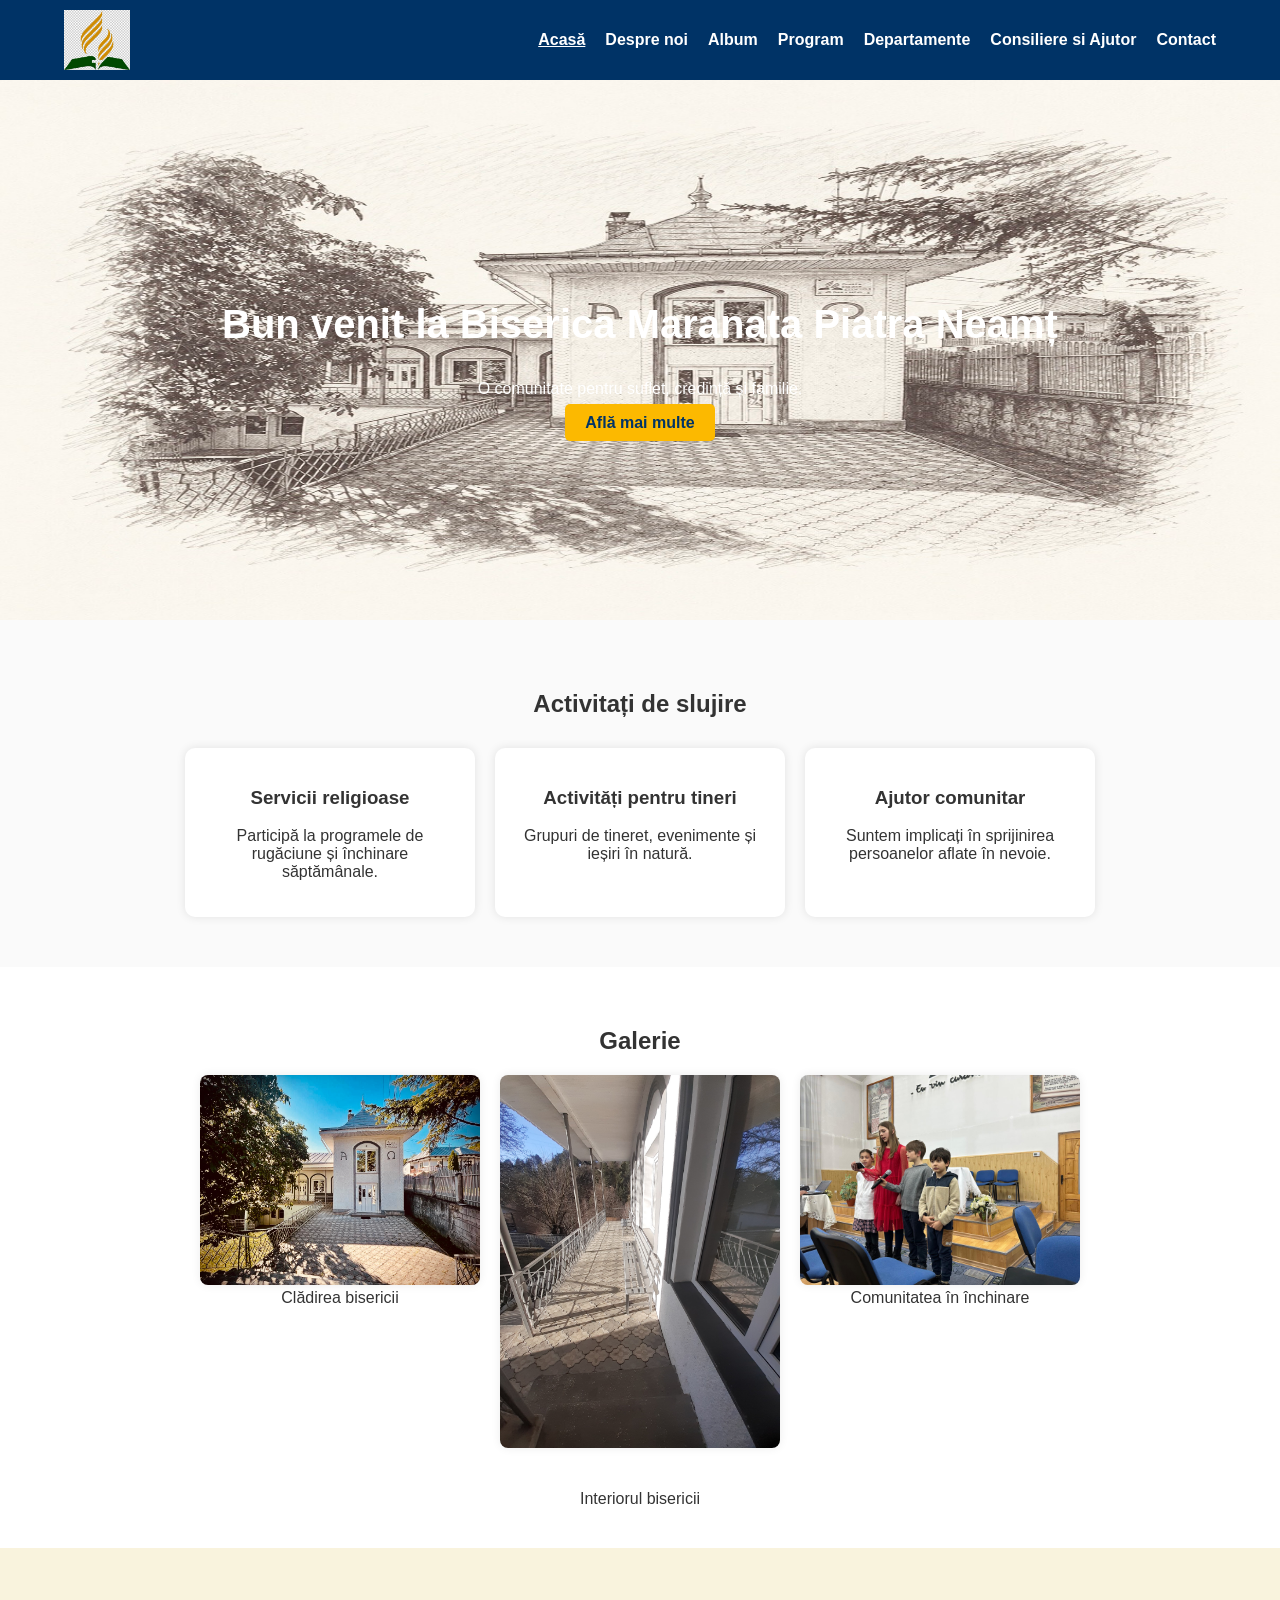
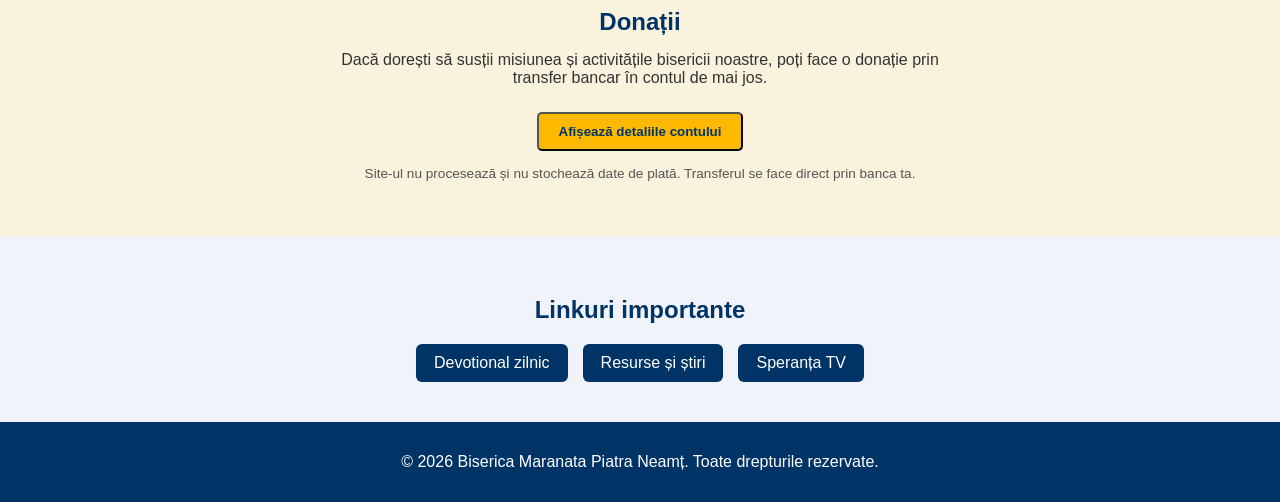
<file: index.html>
<!DOCTYPE html>
<html lang="ro">
<head>
  <meta charset="UTF-8" />
  <meta name="viewport" content="width=device-width, initial-scale=1.0" />
  <title>Biserica Maranata Piatra Neamț - Acasă</title>
  <link rel="stylesheet" href="css/style.css" />
  <script defer src="js/main.js"></script>
</head>
<body>
  <header>
    <div class="container header-content">
      <img src="assets/images/logo.PNG" alt="Logo Biserica Maranata Piatra Neamț" class="logo">
      <nav>
        <ul>
          <li><a href="index.html" class="active">Acasă</a></li>
          <li><a href="about.html">Despre noi</a></li>
          <li><a href="album.html">Album</a></li>
          <li><a href="program.html">Program</a></li>
          <li><a href="departamente.html">Departamente</a></li>
          <li><a href="consiliere.html">Consiliere si Ajutor</a></li>
          <li><a href="contact.html">Contact</a></li>
        </ul>
      </nav>
    </div>
  </header>

   <section class="hero">
    <div class="hero-text">
      <h1>Bun venit la Biserica Maranata Piatra Neamț</h1>
      <p>O comunitate pentru suflet, credință și familie.</p>
      <a href="about.html" class="btn-primary">Află mai multe</a>
    </div>
  </section>
  <section class="services">
    <h2>Activitați de slujire</h2>
    <div class="cards">
      <div class="card">
        <h3>Servicii religioase</h3>
        <p>Participă la programele de rugăciune și închinare săptămânale.</p>
      </div>
      <div class="card">
        <h3>Activități pentru tineri</h3>
        <p>Grupuri de tineret, evenimente și ieșiri în natură.</p>
      </div>
      <div class="card">
        <h3>Ajutor comunitar</h3>
        <p>Suntem implicați în sprijinirea persoanelor aflate în nevoie.</p>
      </div>
    </div>
  </section>

  <section class="gallery">
  <h2>Galerie</h2>
  <div class="gallery-grid">
    <figure>
      <img src="assets/images/exterior.JPG" alt="foto1">
      <figcaption>Clădirea bisericii</figcaption>
    </figure>
    <figure>
      <img src="assets/images/interior.JPG" alt="foto2">
      <div class="overlay"><span class="overlay-icon">⊕</span></div>
      <figcaption>Interiorul bisericii</figcaption>
    </figure>
    <figure>
      <img src="assets/images/inchinare.JPG" alt="inchinare">
      <figcaption>Comunitatea în închinare</figcaption>
    </figure>
  </div>
</section>

  <section class="donations">
  <h2>Donații</h2>
  <p>
    Dacă dorești să susții misiunea și activitățile bisericii noastre, poți face o donație
    prin transfer bancar în contul de mai jos.
  </p>
  <button type="button" class="btn-primary show-account">
    Afișează detaliile contului
  </button>
  <div class="donations-account" id="donationsAccount" style="display: none;">
    <p><strong>Denumire:</strong> BISERICA ADVENTISTA DE ZIUA A SAPTEA-CONFERINTA MOLDOVA</p>
    <p><strong>SWIFT CODE</strong> RNCB ROBU</p>
    <p><strong>Bancă:</strong> BCR BACĂU - STR. 9 MAI NR. 11</p>
    <p><strong>CONT RON:</strong> <span class="iban"> RO97RNCB0026012666800001</span></p>
    <p><strong>CONT EURO:</strong> <span class="iban"> RO43RNCB0026012666800003</span></p>
    <p><strong>CONT USD:</strong> <span class="iban"> RO70RNCB0026012666800002</span></p>
    <p><strong>CONT GBP:</strong> <span class="iban"> RO15RNCB0026012666800022</span></p>

    <p><strong>Mențiune la plată:</strong> Donație – Biserica Maranata</p>
  </div>
  <p class="donations-note">
    Site-ul nu procesează și nu stochează date de plată. Transferul se face direct prin banca ta.
  </p>
</section>

  <section class="important-links">
  <h2>Linkuri importante</h2>
  <div class="links-list">
    <a href="https://www.devotionale.ro/devotional-zilnic" target="_blank" rel="noopener noreferrer">
      Devotional zilnic
    </a>
    <a href="https://adventist.ro" target="_blank" rel="noopener noreferrer">
      Resurse și știri
    </a>
    <a href="https://www.sperantatv.ro" target="_blank" rel="noopener noreferrer">
      Speranța TV
    </a>
  </div>
</section>



  <footer>
    <p>&copy; 2026 Biserica Maranata Piatra Neamț. Toate drepturile rezervate.</p>
  </footer>
</body>
</html>
</file>
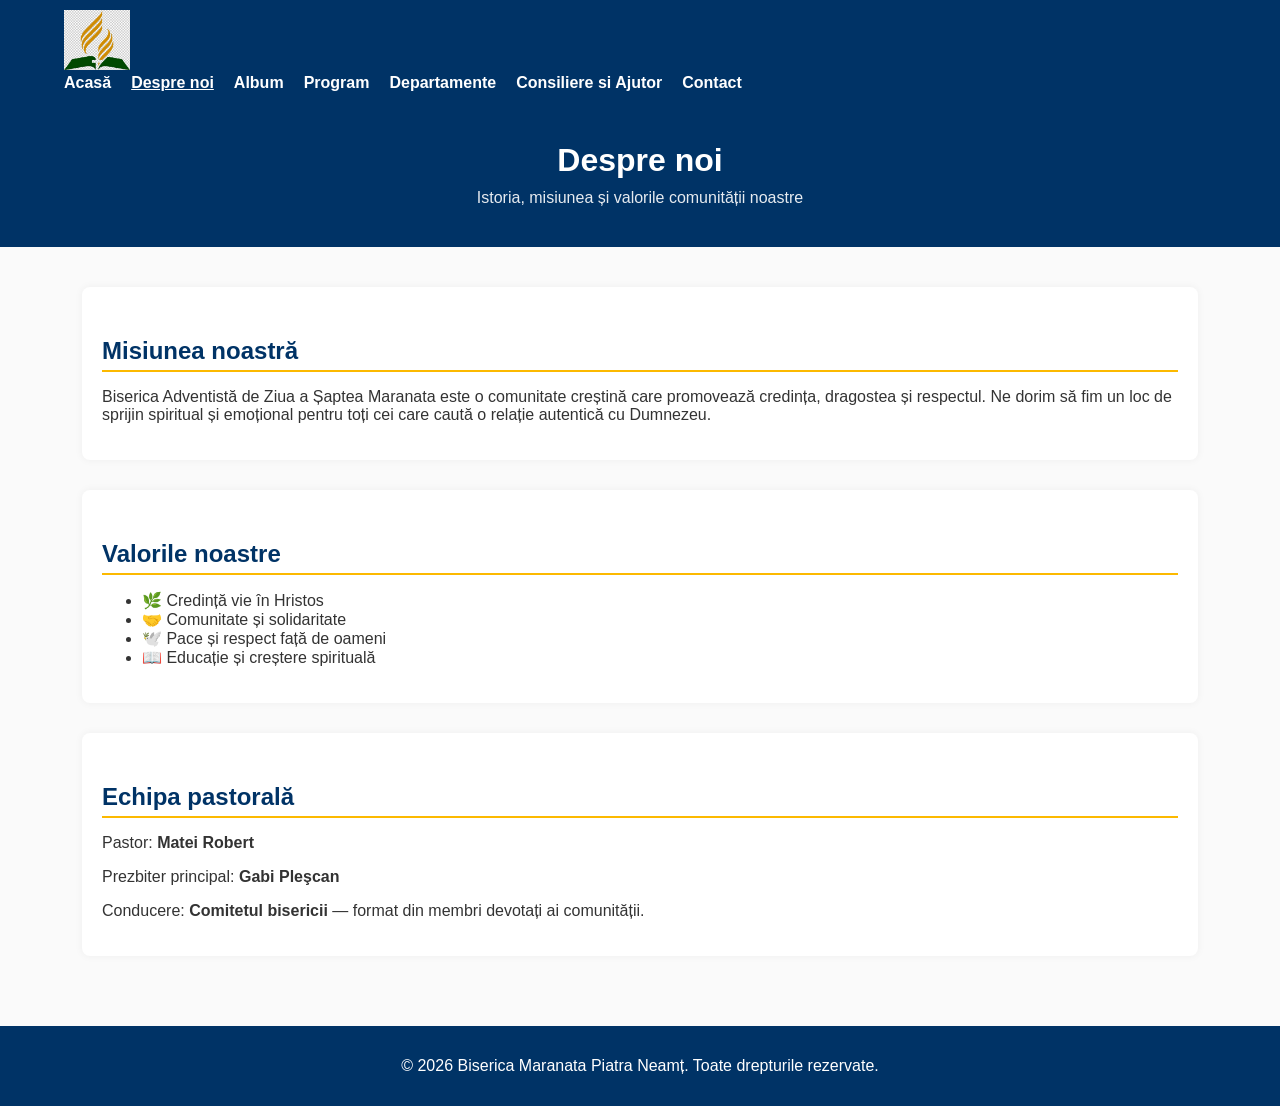
<file: about.html>
<!DOCTYPE html>
<html lang="ro">
<head>
  <meta charset="UTF-8" />
  <meta name="viewport" content="width=device-width, initial-scale=1.0" />
  <title>Biserica Maranata Piatra Neamț - Despre noi</title>
  <link rel="stylesheet" href="css/style.css" />
  <script defer src="js/main.js"></script>
</head>
<body class="about-page">
  <header>
    <div class="container header-content">
      <img src="assets/images/logo.PNG" alt="Logo Biserica Maranata Piatra Neamț" class="logo">
      <nav>
        <ul>
          <li><a href="index.html">Acasă</a></li>
          <li><a href="about.html" class="active">Despre noi</a></li>
          <li><a href="album.html">Album</a></li>
          <li><a href="program.html">Program</a></li>
          <li><a href="departamente.html">Departamente</a></li>
          <li><a href="consiliere.html">Consiliere si Ajutor</a></li>
          <li><a href="contact.html">Contact</a></li>
        </ul>
      </nav>
    </div>
  </header>

  <section class="page-header">
    <h1>Despre noi</h1>
    <p>Istoria, misiunea și valorile comunității noastre</p>
  </section>

  <section class="content">
  <div class="container">

    <div class="about-block">
      <h2>Misiunea noastră</h2>
      <p>Biserica Adventistă de Ziua a Șaptea Maranata este o comunitate creștină care promovează credința, dragostea și respectul. Ne dorim să fim un loc de sprijin spiritual și emoțional pentru toți cei care caută o relație autentică cu Dumnezeu.</p>
    </div>

    <div class="about-block">
      <h2>Valorile noastre</h2>
      <ul>
        <li>🌿 Credință vie în Hristos</li>
        <li>🤝 Comunitate și solidaritate</li>
        <li>🕊️ Pace și respect față de oameni</li>
        <li>📖 Educație și creștere spirituală</li>
      </ul>
    </div>

    <div class="about-block">
      <h2>Echipa pastorală</h2>
      <p>Pastor: <strong>Matei Robert</strong></p>
      <p>Prezbiter principal: <strong> Gabi Pleşcan</strong></p>
      <p>Conducere: <strong>Comitetul bisericii</strong> — format din membri devotați ai comunității.</p>
    </div>

  </div>
</section>


  <footer>
    <p>&copy; 2026 Biserica Maranata Piatra Neamț. Toate drepturile rezervate.</p>
  </footer>
</body>
</html>
</file>
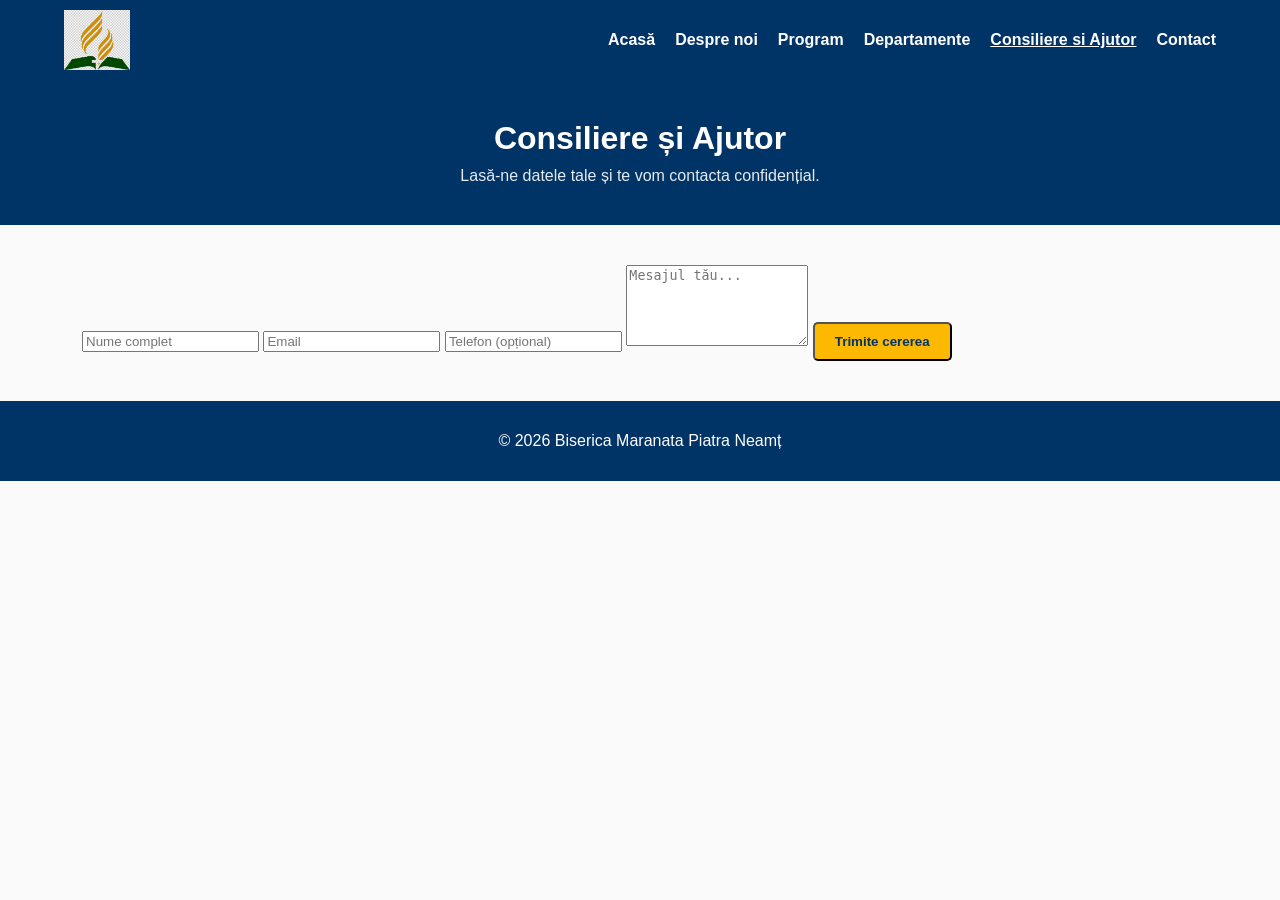
<file: consiliereajutor.html>
<!DOCTYPE html>
<html lang="ro">
<head>
  <meta charset="UTF-8">
  <meta name="viewport" content="width=device-width, initial-scale=1.0" />
  <title>Consiliere și Ajutor</title>
  <link rel="stylesheet" href="css/style.css">
  <script defer src="js/main.js"></script>
</head>

<body>
  <header>
    <div class="container">
      <img src="assets/images/logo.PNG" class="logo">
      <nav>
        <ul>
          <li><a href="index.html">Acasă</a></li>
          <li><a href="about.html">Despre noi</a></li>
          <li><a href="program.html">Program</a></li>
          <li><a href="departamente.html">Departamente</a></li>
          <li><a href="consiliereajutor.html" class="active">Consiliere si Ajutor</a></li>
          <li><a href="contact.html">Contact</a></li>
        </ul>
      </nav>
    </div>
  </header>

  <section class="page-header">
    <h1>Consiliere și Ajutor</h1>
    <p>Lasă-ne datele tale și te vom contacta confidențial.</p>
  </section>

  <section class="content">
    <div class="container">
      <form id="consiliereForm">
        <input type="text" id="c_name" placeholder="Nume complet" required>
        <input type="email" id="c_email" placeholder="Email" required>
        <input type="tel" id="c_phone" placeholder="Telefon (opțional)">
        <textarea id="c_message" rows="5" placeholder="Mesajul tău..." required></textarea>
        <button type="submit" class="btn-primary">Trimite cererea</button>
      </form>
      <p id="consiliereMessage"></p>
    </div>
  </section>

  <footer>
    <p>&copy; 2026 Biserica Maranata Piatra Neamț</p>
  </footer>
</body>
</html>
</file>
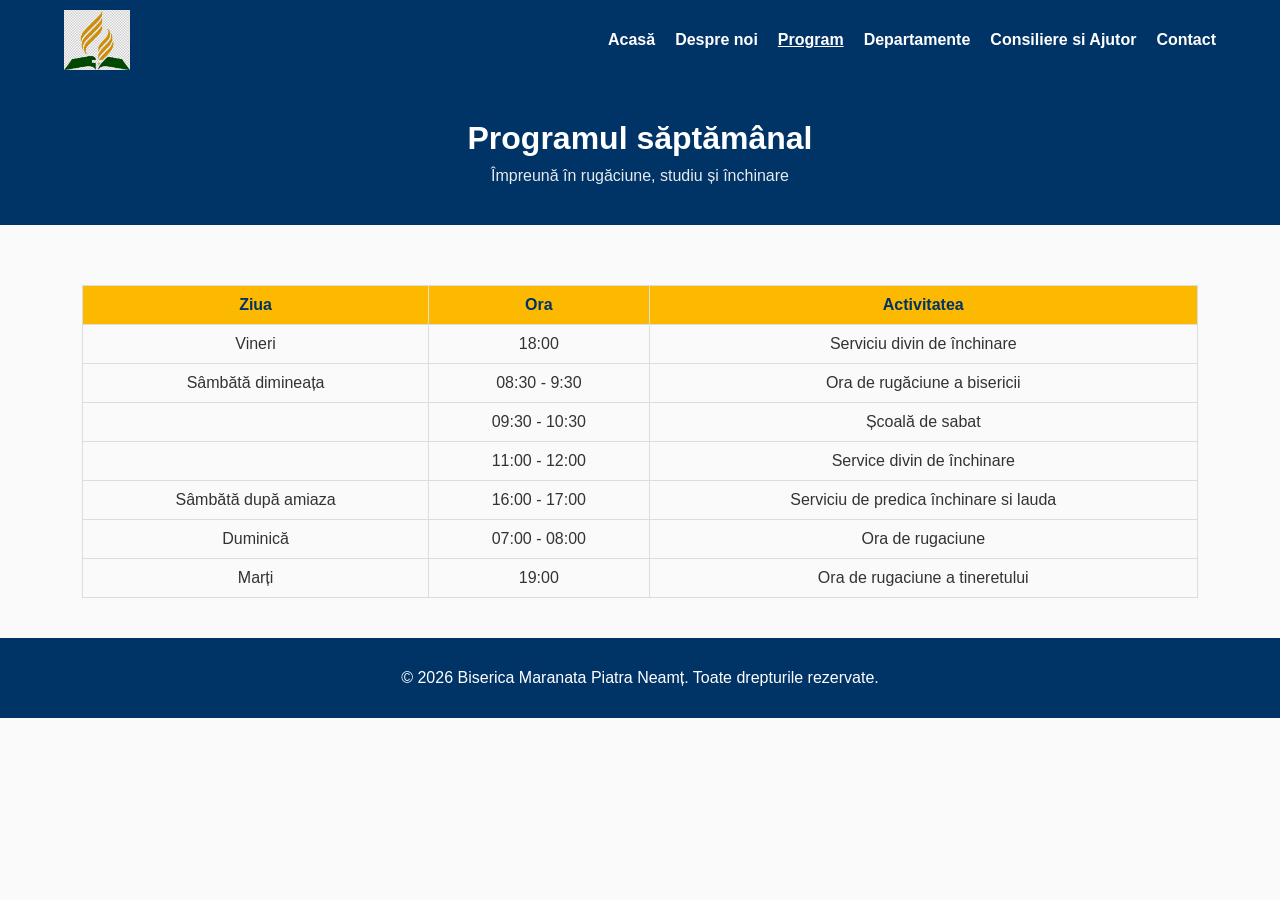
<file: program.html>
<!DOCTYPE html>
<html lang="ro">
<head>
  <meta charset="UTF-8" />
  <meta name="viewport" content="width=device-width, initial-scale=1.0" />
  <title>Biserica Maranata Piatra Neamț - Program</title>
  <link rel="stylesheet" href="css/style.css" />
  <script defer src="js/main.js"></script>
</head>
<body>
  <header>
    <div class="container header-content">
      <img src="assets/images/logo.PNG" alt="Logo Biserica Maranata Piatra Neamț" class="logo">
      <nav>
        <ul>
          <li><a href="index.html">Acasă</a></li>
          <li><a href="about.html">Despre noi</a></li>
          <li><a href="program.html" class="active">Program</a></li>
          <li><a href="departamente.html">Departamente</a></li>
          <li><a href="consiliere.html">Consiliere si Ajutor</a></li>
          <li><a href="contact.html">Contact</a></li>
        </ul>
      </nav>
    </div>
  </header>

  <section class="page-header">
    <h1>Programul săptămânal</h1>
    <p>Împreună în rugăciune, studiu și închinare</p>
  </section>

  <section class="content">
    <div class="container">
      <table class="program-table">
        <thead>
          <tr>
            <th>Ziua</th>
            <th>Ora</th>
            <th>Activitatea</th>
          </tr>
        </thead>
        <tbody>
          <tr><td>Vineri</td><td>18:00</td><td>Serviciu divin de închinare</td></tr>
          <tr><td>Sâmbătă dimineața</td><td>08:30 - 9:30</td><td>Ora de rugăciune a bisericii</td></tr>
          <tr><td></td><td>09:30 - 10:30</td><td>Școală de sabat</td></tr>
          <tr><td></td><td>11:00 - 12:00</td><td>Service divin de închinare</td></tr>
          <tr><td>Sâmbătă după amiaza</td><td>16:00 - 17:00</td><td>Serviciu de predica închinare si lauda</td></tr>
          <tr><td>Duminică</td><td>07:00 - 08:00</td><td>Ora de rugaciune</td></tr>
          <tr><td>Marți</td><td>19:00</td><td>Ora de rugaciune a tineretului</td></tr>
        </tbody>
      </table>
    </div>
  </section>

  <footer>
    <p>&copy; 2026 Biserica Maranata Piatra Neamț. Toate drepturile rezervate.</p>
  </footer>
</body>
</html>
</file>
<file: css/style.css>
/* ---------------- GENERAL ---------------- */
body {
  margin: 0;
  font-family: 'Segoe UI', sans-serif;
  background: #fafafa;
  color: #333;
  overflow-x: hidden;
}

/* ---------------- HEADER ---------------- */
header {
  background: #003366;
  color: white;
  padding: 10px 0;
}

.container {
  width: 90%;
  margin: 0 auto;
  display: flex;
  align-items: center;
  justify-content: space-between;
}

.logo {
  height: 60px;
}

nav ul {
  list-style: none;
  display: flex;
  gap: 20px;
  padding-left: 0;
  margin: 0;
}

nav a {
  color: white;
  text-decoration: none;
  font-weight: bold;
}

nav a.active,
nav a:hover {
  text-decoration: underline;
}

/* ---------------- HERO ---------------- */
.hero {
  background: url('../assets/images/image00001.JPG') no-repeat center center;
  background-size: 100% 100%;
  width: 100%;
  min-height: 60vh;
  display: flex;
  align-items: center;
  justify-content: center;
  text-align: center;
  color: white;
  overflow: hidden;
}

.hero-text h1 {
  font-size: 2.5em;
}

/* ---------------- BUTTON ---------------- */
.btn-primary {
  background: #fcb900;
  color: #003366;
  padding: 10px 20px;
  border-radius: 5px;
  text-decoration: none;
  font-weight: bold;
}

/* ---------------- SERVICES ---------------- */
.services {
  text-align: center;
  padding: 50px 20px;
}

.cards {
  display: flex;
  gap: 20px;
  flex-wrap: wrap;
  justify-content: center;
  margin-top: 30px;
}

.card {
  background: white;
  box-shadow: 0 0 10px rgba(0,0,0,0.1);
  width: 250px;
  padding: 20px;
  border-radius: 10px;
}

/* ---------------- FOOTER ---------------- */
footer {
  background: #003366;
  color: white;
  text-align: center;
  padding: 15px;
}

/* ---------------- PAGE HEADERS ---------------- */
.page-header {
  background: #003366;
  color: white;
  text-align: center;
  padding: 40px 20px;
}

.page-header h1 {
  margin: 0 0 10px;
  font-size: 2rem;
}

.page-header p {
  margin: 0;
  font-size: 1rem;
  opacity: 0.9;
}

.content {
  padding: 40px 20px;
}

/* ---------------- TABLES ---------------- */
.program-table {
  width: 100%;
  border-collapse: collapse;
  margin-top: 20px;
}

.program-table th,
.program-table td {
  border: 1px solid #ddd;
  padding: 10px;
  text-align: center;
}

.program-table th {
  background: #fcb900;
  color: #003366;
}

/* ---------------- CONTACT ---------------- */
.contact-container {
  display: flex;
  flex-wrap: wrap;
  gap: 40px;
  justify-content: center;
}

.contact-form input,
.contact-form textarea {
  width: 100%;
  margin-bottom: 10px;
  padding: 10px;
  border: 1px solid #ccc;
  border-radius: 5px;
}

.contact-form button {
  background: #003366;
  color: white;
  border: none;
  cursor: pointer;
}

.contact-form button:hover {
  background: #fcb900;
  color: #003366;
}

/* ---------------- DEPARTAMENTE ---------------- */
.departamente {
  background: white;
  margin-bottom: 20px;
  padding: 20px;
  border-radius: 8px;
  box-shadow: 0 0 8px rgba(0,0,0,0.05);
}

.departamente h2 {
  margin-top: 0;
  color: #003366;
}

/* ---------------- LINKURI IMPORTANTE ---------------- */
.important-links {
  padding: 40px 20px;
  text-align: center;
  background: #f0f4fa;
}

.important-links h2 {
  margin-bottom: 20px;
  color: #003366;
}

.links-list {
  display: flex;
  flex-wrap: wrap;
  justify-content: center;
  gap: 15px;
}

.links-list a {
  display: inline-block;
  padding: 10px 18px;
  border-radius: 6px;
  background: #003366;
  color: #fff;
  text-decoration: none;
  font-weight: 500;
}

.links-list a:hover {
  background: #fcb900;
  color: #003366;
}

/* ---------------- GALERIE ---------------- */
.gallery {
  padding: 40px 20px;
  background: #ffffff;
  text-align: center;
}

.gallery-grid {
  display: flex;
  flex-wrap: wrap;
  gap: 20px;
  justify-content: center;
}

.gallery-grid figure {
  margin: 0;
  max-width: 280px;
}

.gallery-grid img {
  width: 100%;
  border-radius: 8px;
  box-shadow: 0 0 10px rgba(0,0,0,0.08);
}

/* ---------------- DONAÈšII ---------------- */
.donations {
  padding: 40px 20px;
  text-align: center;
  background: #f9f3dd;
}

.donations h2 {
  color: #003366;
  margin-bottom: 15px;
}

.donations p {
  max-width: 600px;
  margin: 0 auto 15px auto;
}

.donations .show-account {
  display: inline-block;
  margin-top: 10px;
  margin-bottom: 15px;
  cursor: pointer;
}

.donations-account {
  max-width: 600px;
  margin: 0 auto 15px auto;
  text-align: left;
  background: #fff8e1;
  padding: 15px 20px;
  border-radius: 8px;
  border: 1px solid #f0d58a;
}

.donations-note {
  font-size: 0.85rem;
  color: #555;
}

/* ---------------- ABOUT ---------------- */
.about-page .container {
  display: block;
}

.about-page h2 {
  color: #003366;
  margin-top: 30px;
  margin-bottom: 10px;
  border-bottom: 2px solid #fcb900;
  padding-bottom: 5px;
}

.about-block {
  margin-bottom: 30px;
  padding: 20px;
  background: white;
  border-radius: 8px;
  box-shadow: 0 0 8px rgba(0,0,0,0.05);
}

/* ---------------- CONSILIERE ---------------- */
.consiliere-container {
  width: 90%;
  margin: 0 auto;
  display: block;
  max-width: 700px;
}

.consiliere-form {
  display: block;
}

.consiliere-form input,
.consiliere-form textarea {
  width: 100%;
  margin-bottom: 12px;
  padding: 12px;
  border: 1px solid #ccc;
  border-radius: 6px;
  font-size: 1rem;
}

.consiliere-form button {
  background: #003366;
  color: white;
  padding: 12px 20px;
  border-radius: 6px;
  border: none;
  cursor: pointer;
  font-weight: bold;
  width: 100%;
}

.consiliere-form button:hover {
  background: #fcb900;
  color: #003366;
}

#consiliereMessage {
  margin-top: 10px;
  font-weight: bold;
  text-align: center;
}

/* ---------------- ALBUM ---------------- */
.album-section {
  padding: 60px 0;
  background: #f9f9f9;
}

.album-section .container {
  max-width: 1100px;
  margin: 0 auto;
  padding: 0 20px;
}

.album-event {
  margin-bottom: 60px;
  background: #fff;
  border-radius: 12px;
  box-shadow: 0 4px 20px rgba(0,0,0,0.07);
  overflow: hidden;
}

.album-event-header {
  padding: 28px 32px 20px;
  border-bottom: 1px solid #eee;
}

.album-event-header h2 {
  margin: 0 0 8px;
  font-size: 1.5rem;
  color: #1a1a2e;
  font-weight: 700;
  border-bottom: none;        /* prevent about-page styles bleeding in */
}

.album-event-header p {
  margin: 0;
  color: #666;
  font-size: 0.97rem;
  line-height: 1.6;
}

/* â”€â”€ Photo Grid â”€â”€ */
.album-grid {
  display: grid;
  grid-template-columns: repeat(3, 1fr);
  gap: 16px;
  padding: 24px 32px 32px;
}

.album-grid-item-wrap {
  display: flex;
  flex-direction: column;
}

.album-grid-item {
  position: relative;
  aspect-ratio: 4/3;
  overflow: hidden;
  border-radius: 8px;
  cursor: pointer;
  background: #e0e0e0;
}

.album-grid-item img {
  width: 100%;
  height: 100%;
  object-fit: cover;
  transition: transform 0.35s ease;
  display: block;
}

.album-grid-item:hover img {
  transform: scale(1.07);
}

.album-grid-item .overlay {
  position: absolute;
  inset: 0;
  background: rgba(0,0,0,0);
  transition: background 0.3s ease;
  display: flex;
  align-items: center;
  justify-content: center;
}

.album-grid-item:hover .overlay {
  background: rgba(0,0,0,0.28);
}

.overlay-icon {
  color: #fff;
  font-size: 2rem;
  opacity: 0;
  transform: scale(0.7);
  transition: opacity 0.3s ease, transform 0.3s ease;
}

.album-grid-item:hover .overlay-icon {
  opacity: 1;
  transform: scale(1);
}

.photo-caption {
  font-size: 0.78rem;
  color: #888;
  text-align: center;
  margin-top: 6px;
  padding: 0 4px;
  min-height: 32px;
}

.album-empty {
  padding: 40px 32px;
  text-align: center;
  color: #aaa;
  font-style: italic;
  font-size: 0.95rem;
}

/* â”€â”€ Lightbox â”€â”€ */
#lightbox {
  display: none;
  position: fixed;
  inset: 0;
  background: rgba(0,0,0,0.92);
  z-index: 9999;
  align-items: center;
  justify-content: center;
  flex-direction: column;
  padding: 20px;
}

#lightbox.active {
  display: flex;
}

#lightbox img {
  max-width: 90vw;
  max-height: 80vh;
  border-radius: 8px;
  box-shadow: 0 8px 40px rgba(0,0,0,0.5);
  object-fit: contain;
}

#lightbox-caption {
  color: #ccc;
  margin-top: 14px;
  font-size: 0.95rem;
  text-align: center;
}

#lightbox-close {
  position: fixed;
  top: 20px;
  right: 28px;
  background: none;
  border: none;
  color: #fff;
  font-size: 2.2rem;
  cursor: pointer;
  line-height: 1;
  opacity: 0.8;
  transition: opacity 0.2s;
}

#lightbox-close:hover { opacity: 1; }

#lightbox-prev,
#lightbox-next {
  position: fixed;
  top: 50%;
  transform: translateY(-50%);
  background: rgba(255,255,255,0.12);
  border: none;
  color: #fff;
  font-size: 2rem;
  cursor: pointer;
  padding: 12px 18px;
  border-radius: 8px;
  transition: background 0.2s;
}

#lightbox-prev { left: 16px; }
#lightbox-next { right: 16px; }

#lightbox-prev:hover,
#lightbox-next:hover { background: rgba(255,255,255,0.25); }

/* â”€â”€ Responsive â”€â”€ */
@media (max-width: 900px) {
  .album-grid {
    grid-template-columns: repeat(2, 1fr);
  }
}

@media (max-width: 500px) {
  .album-grid {
    grid-template-columns: 1fr;
    padding: 16px;
    gap: 10px;
  }
  .album-event-header {
    padding: 20px 16px 14px;
  }
}
</file>
